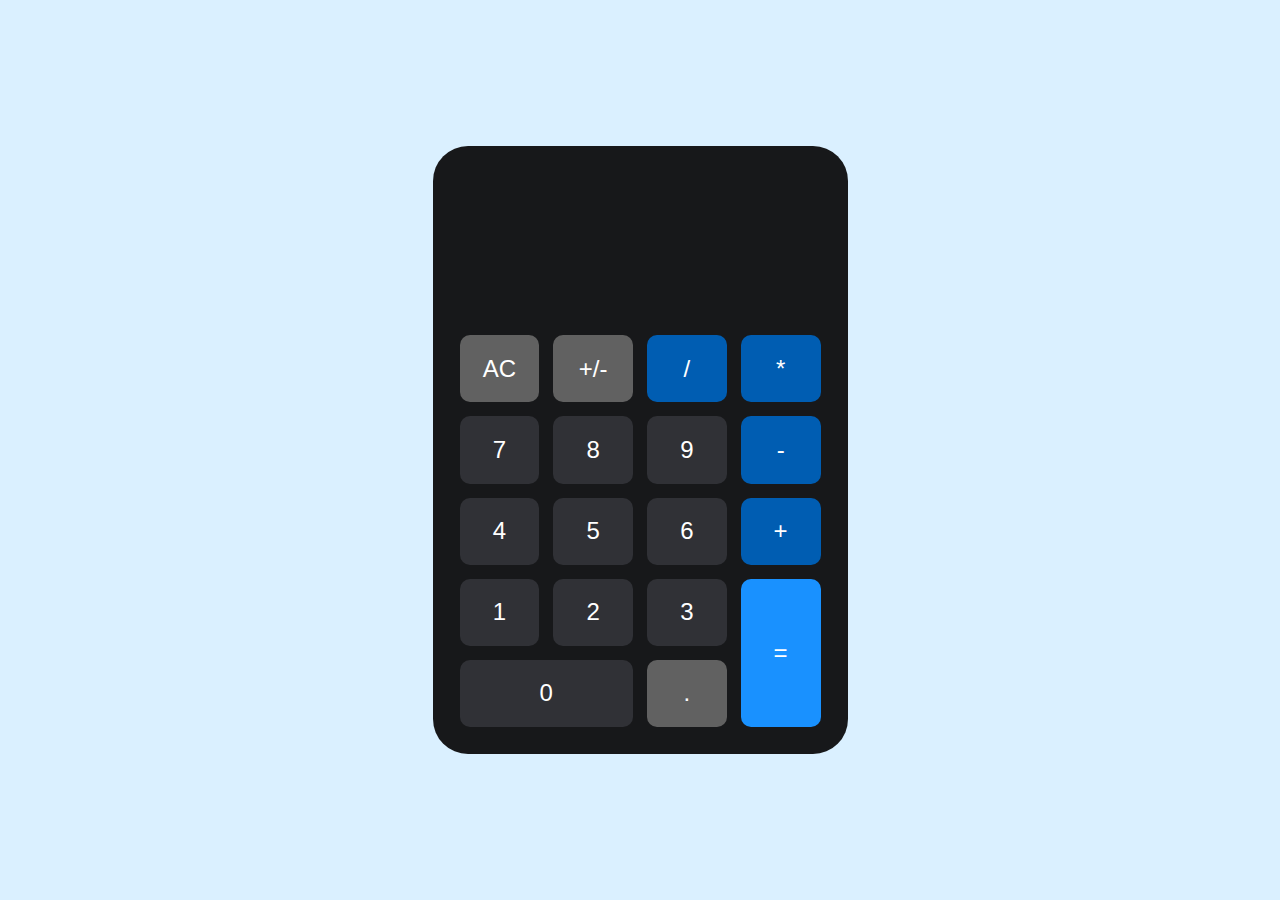
<file: index.html>
<!DOCTYPE html>
<html lang="pt-br">
<head>
    <meta charset="UTF-8">
    <meta http-equiv="X-UA-Compatible" content="IE=edge">
    <meta name="viewport" content="width=device-width, initial-scale=1.0">
    <link rel="stylesheet" href="style.css">
    <title>Calculadora</title>
</head>
<body>
    <div>
        <input class="display">
        <button class="gray-button" onclick="limparTela()">AC</button>
        <button class="gray-button" onclick="inverterSinal()">+/-</button> 
        <button class="blue-button" onclick="adicionarCaracter('/')">/</button> 
        <button class="blue-button" onclick="adicionarCaracter('*')">*</button>
        <button class="black-button" onclick="adicionarCaracter('7')">7</button>
        <button class="black-button" onclick="adicionarCaracter('8')">8</button>
        <button class="black-button" onclick="adicionarCaracter('9')">9</button>
        <button class="blue-button" onclick="adicionarCaracter('-')">-</button>
        <button class="black-button" onclick="adicionarCaracter('4')">4</button>
        <button class="black-button" onclick="adicionarCaracter('5')">5</button>
        <button class="black-button" onclick="adicionarCaracter('6')">6</button>
        <button class="blue-button" onclick="adicionarCaracter('+')">+</button>
        <button class="black-button" onclick="adicionarCaracter('1')">1</button>
        <button class="black-button" onclick="adicionarCaracter('2')">2</button>
        <button class="black-button" onclick="adicionarCaracter('3')">3</button>
        <button class="equal" onclick="calcular()">=</button>
        <button class="black-button zero" onclick="adicionarCaracter('0')">0</button>
        <button class="gray-button" onclick="adicionarCaracter('.')">.</button>
    </div>
    <script src="scripts.js"></script>
</body>
</html>
</file>
<file: style.css>
*{
    margin: 0;
    padding: 0;
    box-sizing: 0;
}
body{
    height: 100vh;
    width: 100vw;
    display: grid;
    justify-content: center;
    align-items: center;
    background-color: #DAF0FF;
}
div{
    background: linear-gradient(191.34deg,#17181A -4.95%, #17181A 103.74%);
    width: 375px;
    height: 568px;
    border-radius: 35px;
    padding: 20px;
    display: grid;
    grid-template-rows: repeat(7, 1fr);
    grid-template-columns: repeat(4, 1fr);
}
input{
    font-size: 48px;
    background-color: #17181A;
    border: none;
    outline: none;
    text-align: right;
    padding-top: 50px;
    color: white;
    grid-row: 1/3;
    grid-column: 1/5;
}
button{
    font-size: 24px;
    border: none;
    margin: 7px;
    border-radius: 10px;
    cursor: pointer;
    color: white;
}
button:hover{
    opacity: 0.7;
}
.black-button{
    background-color: #303136;
}
.blue-button{
    background-color: #005DB2;
}
.equal{
    background-color: #1991FF;
    grid-row: 6/8;
    grid-column: 4/5;
}
.gray-button{
    background-color: #616161;
}
.zero{
    grid-column: 1/3;
    grid-row: 7/8;
}
</file>
